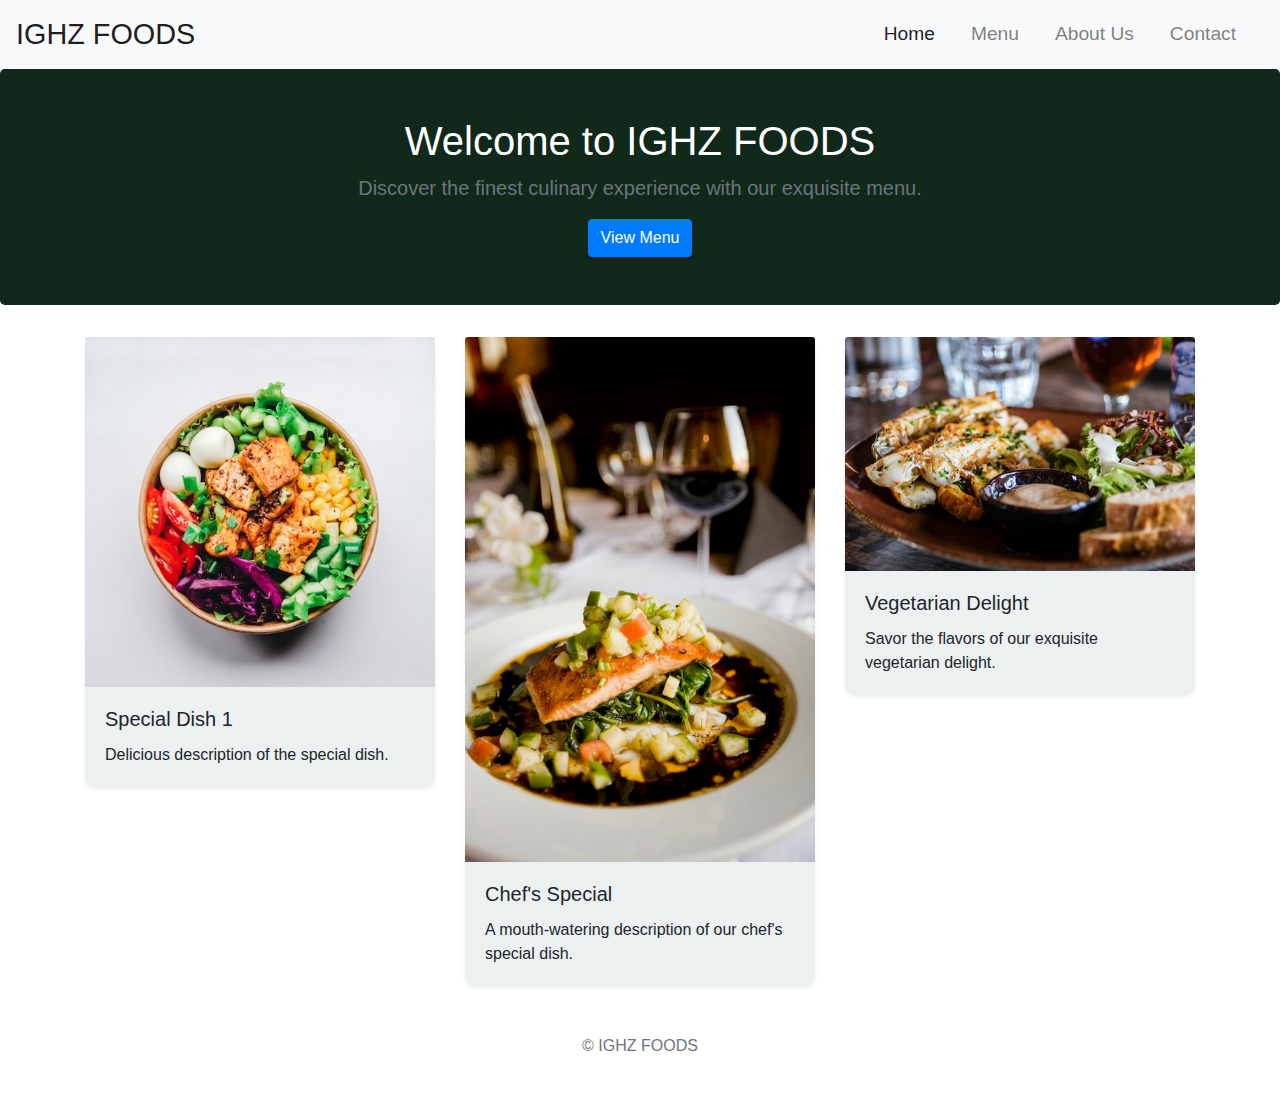
<file: index.html>
<!DOCTYPE html>
<html lang="en">

<head>
    <meta charset="UTF-8">
    <meta name="viewport" content="width=device-width, initial-scale=1.0">
    <title>IGHZ FOODS</title>
    <link href="https://maxcdn.bootstrapcdn.com/bootstrap/4.5.2/css/bootstrap.min.css" rel="stylesheet">
    <link rel="stylesheet" href="main.css">
</head>

<body>
    <header>
        <nav class="navbar navbar-expand-lg navbar-light bg-light">
            <a class="navbar-brand" href="#">IGHZ FOODS</a>
            <button class="navbar-toggler" type="button" data-toggle="collapse" data-target="#"
                aria-controls="navbarNav" aria-expanded="false" aria-label="Toggle navigation">
                <span class="navbar-toggler-icon"></span>
            </button>
            <div class="collapse navbar-collapse" id="navbarNav">
                <ul class="navbar-nav ml-auto">
                    <li class="nav-item active">
                        <a class="nav-link" href="#">Home <span class="sr-only">(current)</span></a>
                    </li>
                    <li class="nav-item">
                        <a class="nav-link" href="menu.html">Menu</a>
                    </li>
                    <li class="nav-item">
                        <a class="nav-link" href="about.html">About Us</a>
                    </li>
                    <li class="nav-item">
                        <a class="nav-link" href="contact.html">Contact</a>
                    </li>
                </ul>
            </div>
        </nav>
    </header>

    <section class="jumbotron text-center">
        <div class="container">
            <h1 class="jumbotron-heading">Welcome to IGHZ FOODS</h1>
            <p class="lead text-muted">Discover the finest culinary experience with our exquisite menu.</p>
            <a href="menu.html" class="btn btn-primary">View Menu</a>
        </div>
    </section>

    <section class="container">
        <div class="row">
            <div class="col-md-4">
                <div class="card mb-4 shadow-sm">
                    <img src="1.jpeg" class="card-img-top" alt="Dish 1">
                    <div class="card-body">
                        <h5 class="card-title">Special Dish 1</h5>
                        <p class="card-text">Delicious description of the special dish.</p>
                    </div>
                </div>
            </div>
            <div class="col-md-4">
                <div class="card mb-4 shadow-sm">
                    <img src="2.jpeg" class="card-img-top" alt="Dish 2">
                    <div class="card-body">
                        <h5 class="card-title">Chef's Special</h5>
                        <p class="card-text">A mouth-watering description of our chef's special dish.</p>
                    </div>
                </div>
            </div>
            <div class="col-md-4">
                <div class="card mb-4 shadow-sm">
                    <img src="3.jpeg" class="card-img-top" alt="Dish 3">
                    <div class="card-body">
                        <h5 class="card-title">Vegetarian Delight</h5>
                        <p class="card-text">Savor the flavors of our exquisite vegetarian delight.</p>
                    </div>
                </div>
            </div>
        </div>
    </section>

    <footer class="text-muted text-center py-4">
        <p>&copy; IGHZ FOODS</p>
    </footer>

    <script src="https://code.jquery.com/jquery-3.5.1.slim.min.js"></script>
    <script src="https://cdn.jsdelivr.net/npm/@popperjs/core@2.9.2/dist/umd/popper.min.js"></script>
    <script src="https://stackpath.bootstrapcdn.com/bootstrap/4.5.2/js/bootstrap.min.js"></script>
</body>

</html>
</file>
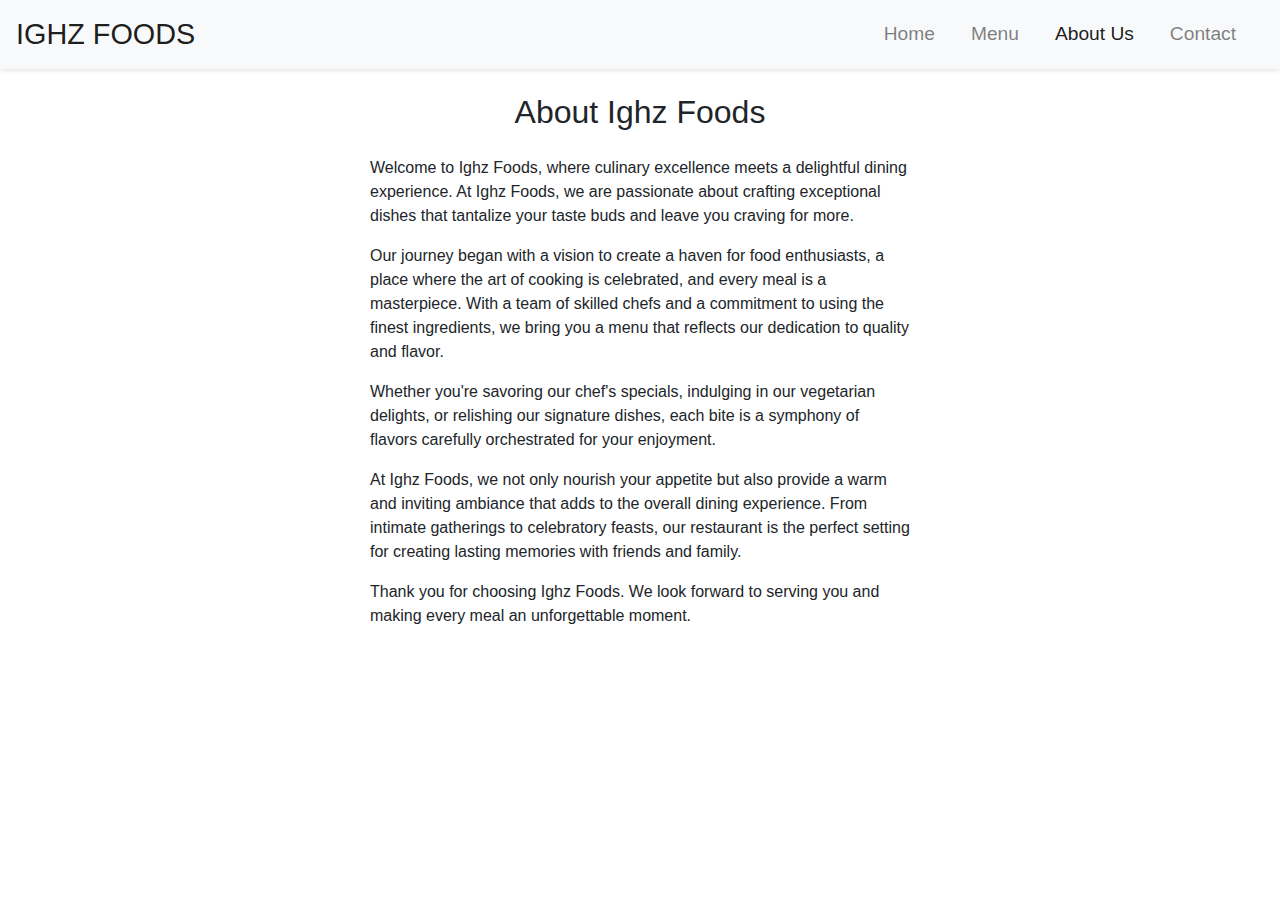
<file: about.html>
<!DOCTYPE html>
<html lang="en">

<head>
    <meta charset="UTF-8">
    <meta name="viewport" content="width=device-width, initial-scale=1.0">
    <title>About Us - IGHZ FOODS</title>
    <link href="https://maxcdn.bootstrapcdn.com/bootstrap/4.5.2/css/bootstrap.min.css" rel="stylesheet">
    <link rel="stylesheet" href="main.css">
</head>

<body>
    <header>
        <nav class="navbar navbar-expand-lg navbar-light bg-light">
            <a class="navbar-brand" href="#">IGHZ FOODS</a>
            <button class="navbar-toggler" type="button" data-toggle="collapse" data-target="#navbarNav"
                aria-controls="navbarNav" aria-expanded="false" aria-label="Toggle navigation">
                <span class="navbar-toggler-icon"></span>
            </button>
            <div class="collapse navbar-collapse" id="navbarNav">
                <ul class="navbar-nav ml-auto">
                    <li class="nav-item">
                        <a class="nav-link" href="index.html">Home</a>
                    </li>
                    <li class="nav-item">
                        <a class="nav-link" href="menu.html">Menu</a>
                    </li>
                    <li class="nav-item active">
                        <a class="nav-link" href="about.html">About Us <span class="sr-only">(current)</span></a>
                    </li>
                    <li class="nav-item">
                        <a class="nav-link" href="contact.html">Contact</a>
                    </li>
                </ul>
            </div>
        </nav>
    </header>

    <section class="container mt-4">
        <h2 class="text-center mb-4">About Ighz Foods</h2>

        <div class="row">
            <div class="col-md-6 mx-auto">
                <p>Welcome to Ighz Foods, where culinary excellence meets a delightful dining experience. At Ighz Foods, we
                    are passionate about crafting exceptional dishes that tantalize your taste buds and leave you
                    craving for more.</p>
                <p>Our journey began with a vision to create a haven for food enthusiasts, a place where the art of
                    cooking is celebrated, and every meal is a masterpiece. With a team of skilled chefs and a commitment
                    to using the finest ingredients, we bring you a menu that reflects our dedication to quality and
                    flavor.</p>
                <p>Whether you're savoring our chef's specials, indulging in our vegetarian delights, or relishing our
                    signature dishes, each bite is a symphony of flavors carefully orchestrated for your enjoyment.</p>
                <p>At Ighz Foods, we not only nourish your appetite but also provide a warm and inviting ambiance that
                    adds to the overall dining experience. From intimate gatherings to celebratory feasts, our
                    restaurant is the perfect setting for creating lasting memories with friends and family.</p>
                <p>Thank you for choosing Ighz Foods. We look forward to serving you and making every meal an
                    unforgettable moment.</p>
            </div>
        </div>
    </section>


</body>

</html>
</file>
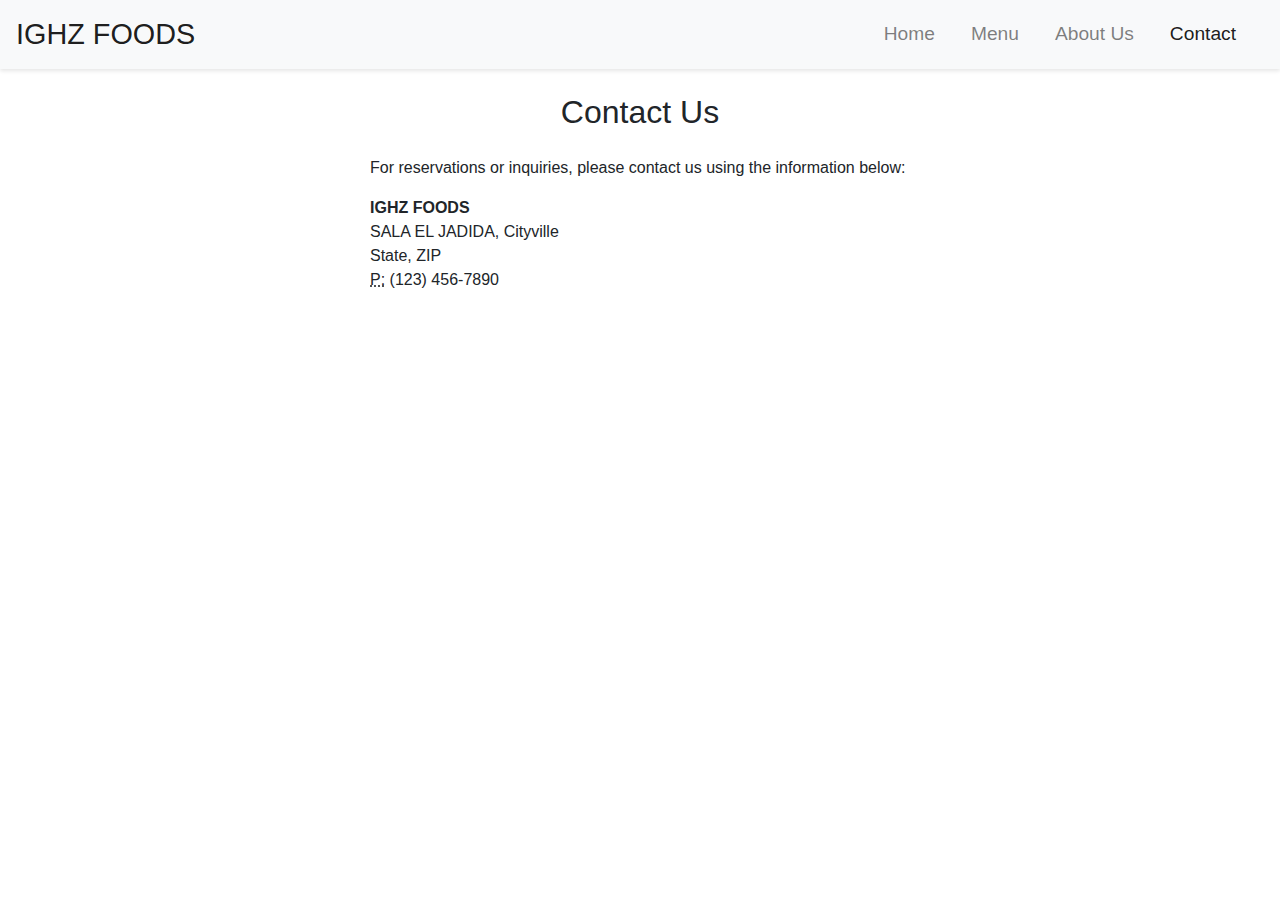
<file: contact.html>
<!DOCTYPE html>
<html lang="en">

<head>
    <meta charset="UTF-8">
    <meta name="viewport" content="width=device-width, initial-scale=1.0">
    <title>Contact - IGHZ FOODS</title>
    <link href="https://maxcdn.bootstrapcdn.com/bootstrap/4.5.2/css/bootstrap.min.css" rel="stylesheet">
    <link rel="stylesheet" href="main.css">
</head>

<body>
    <header>
        <nav class="navbar navbar-expand-lg navbar-light bg-light">
            <a class="navbar-brand" href="#">IGHZ FOODS</a>
            <button class="navbar-toggler" type="button" data-toggle="collapse" data-target="#navbarNav"
                aria-controls="navbarNav" aria-expanded="false" aria-label="Toggle navigation">
                <span class="navbar-toggler-icon"></span>
            </button>
            <div class="collapse navbar-collapse" id="navbarNav">
                <ul class="navbar-nav ml-auto">
                    <li class="nav-item">
                        <a class="nav-link" href="index.html">Home</a>
                    </li>
                    <li class="nav-item">
                        <a class="nav-link" href="menu.html">Menu</a>
                    </li>
                    <li class="nav-item">
                        <a class="nav-link" href="about.html">About Us</a>
                    </li>
                    <li class="nav-item active">
                        <a class="nav-link" href="contact.html">Contact <span class="sr-only">(current)</span></a>
                    </li>
                </ul>
            </div>
        </nav>
    </header>

    <section class="container mt-4">
        <h2 class="text-center mb-4">Contact Us</h2>

        <div class="row">
            <div class="col-md-6 mx-auto">
                <p>For reservations or inquiries, please contact us using the information below:</p>
                <address>
                    <strong>IGHZ FOODS</strong><br>
                    SALA EL JADIDA, Cityville<br>
                    State, ZIP<br>
                    <abbr title="Phone">P:</abbr> (123) 456-7890
                </address>
            </div>
        </div>
    </section>

    

</body>

</html>
</file>
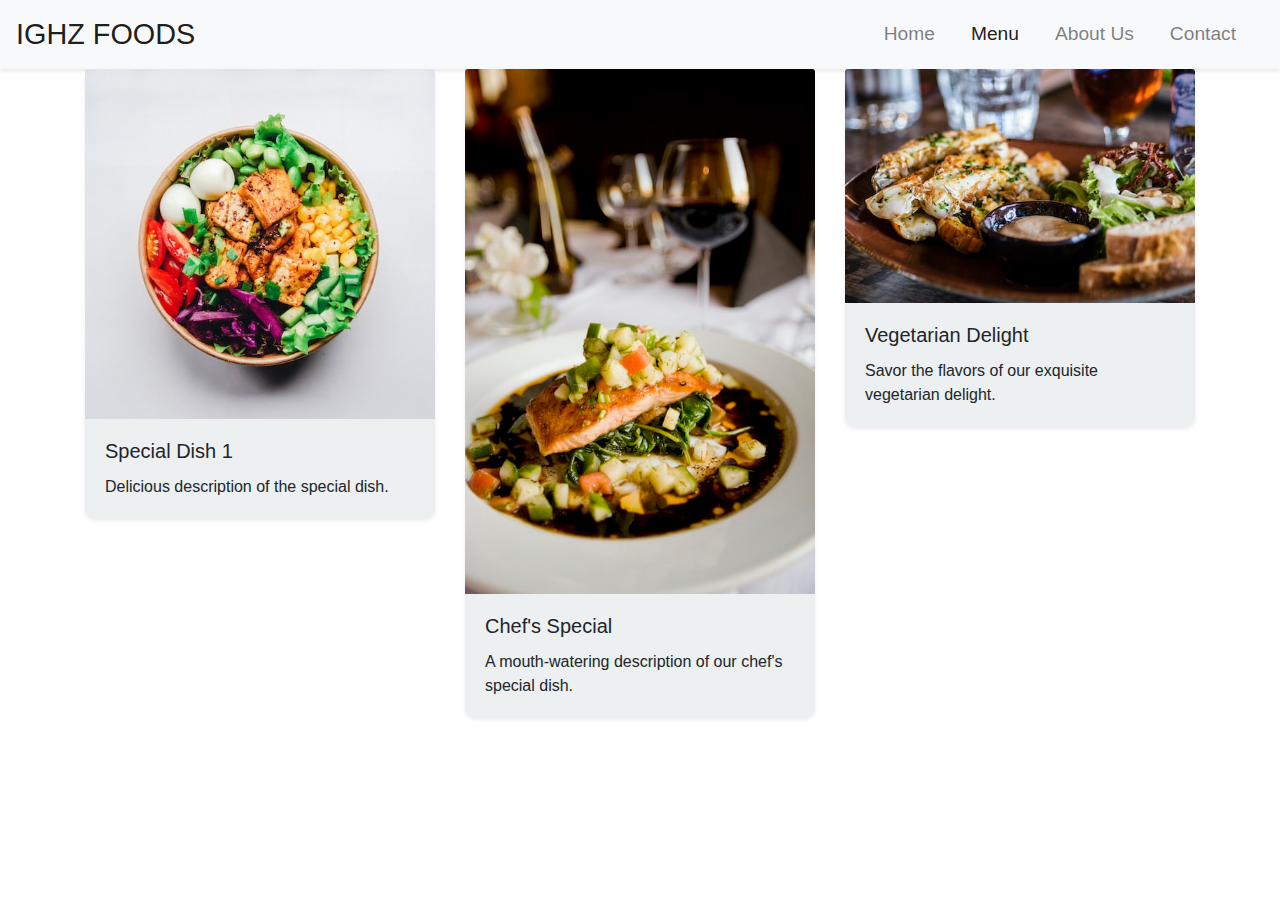
<file: menu.html>
<!DOCTYPE html>
<html lang="en">

<head>
    <meta charset="UTF-8">
    <meta name="viewport" content="width=device-width, initial-scale=1.0">
    <title>Menu - IGHZ FOODS</title>
    <link href="https://maxcdn.bootstrapcdn.com/bootstrap/4.5.2/css/bootstrap.min.css" rel="stylesheet">
    <link rel="stylesheet" href="main.css">
</head>

<body>
    <header>
        <nav class="navbar navbar-expand-lg navbar-light bg-light">
            <a class="navbar-brand" href="#">IGHZ FOODS</a>
            <button class="navbar-toggler" type="button" data-toggle="collapse" data-target="#navbarNav"
                aria-controls="navbarNav" aria-expanded="false" aria-label="Toggle navigation">
                <span class="navbar-toggler-icon"></span>
            </button>
            <div class="collapse navbar-collapse" id="navbarNav">
                <ul class="navbar-nav ml-auto">
                    <li class="nav-item">
                        <a class="nav-link" href="index.html">Home</a>
                    </li>
                    <li class="nav-item active">
                        <a class="nav-link" href="menu.html">Menu <span class="sr-only">(current)</span></a>
                    </li>
                    <li class="nav-item">
                        <a class="nav-link" href="about.html">About Us</a>
                    </li>
                    <li class="nav-item">
                        <a class="nav-link" href="contact.html">Contact</a>
                    </li>
                </ul>
            </div>
        </nav>
    </header>

    <section class="container">
        <div class="row">
            <div class="col-md-4">
                <div class="card mb-4 shadow-sm">
                    <img src="1.jpeg" class="card-img-top" alt="Dish 1">
                    <div class="card-body">
                        <h5 class="card-title">Special Dish 1</h5>
                        <p class="card-text">Delicious description of the special dish.</p>
                    </div>
                </div>
            </div>
            <div class="col-md-4">
                <div class="card mb-4 shadow-sm">
                    <img src="2.jpeg" class="card-img-top" alt="Dish 2">
                    <div class="card-body">
                        <h5 class="card-title">Chef's Special</h5>
                        <p class="card-text">A mouth-watering description of our chef's special dish.</p>
                    </div>
                </div>
            </div>
            <div class="col-md-4">
                <div class="card mb-4 shadow-sm">
                    <img src="3.jpeg" class="card-img-top" alt="Dish 3">
                    <div class="card-body">
                        <h5 class="card-title">Vegetarian Delight</h5>
                        <p class="card-text">Savor the flavors of our exquisite vegetarian delight.</p>
                    </div>
                </div>
            </div>
        </div>
    </section>


</body>

</html>
</file>
<file: main.css>
body {
    font-family: 'Arial', sans-serif;
    margin: 0;
    padding: 0;
}

header {
    background-color: #3498db;
    box-shadow: 0 2px 4px rgba(0, 0, 0, 0.1);
}

.navbar-brand {
    font-size: 1.8rem;
    color: #fff;
}

.navbar-nav .nav-link {
    font-size: 1.2rem;
    color: #fff;
    margin-right: 20px;
    transition: color 0.3s ease;
}

.navbar-nav .nav-link:hover {
    color: #ecf0f1;
}

.jumbotron {
    background-color: #11291b;
    padding: 3rem;
    color: #fff;
}

.card {
    background-color: #ecf0f1;
    border: none;
    border-radius: 10px;
    transition: transform 0.3s ease, box-shadow 0.3s ease;
}

.card:hover {
    transform: scale(1.05);
    box-shadow: 0 4px 8px rgba(0, 0, 0, 0.1);
}

.footer {
    background-color: #3498db;
    padding: 1rem;
    color: #fff;
}



.container mt-4 {
    margin-top: 4rem;
}
</file>
